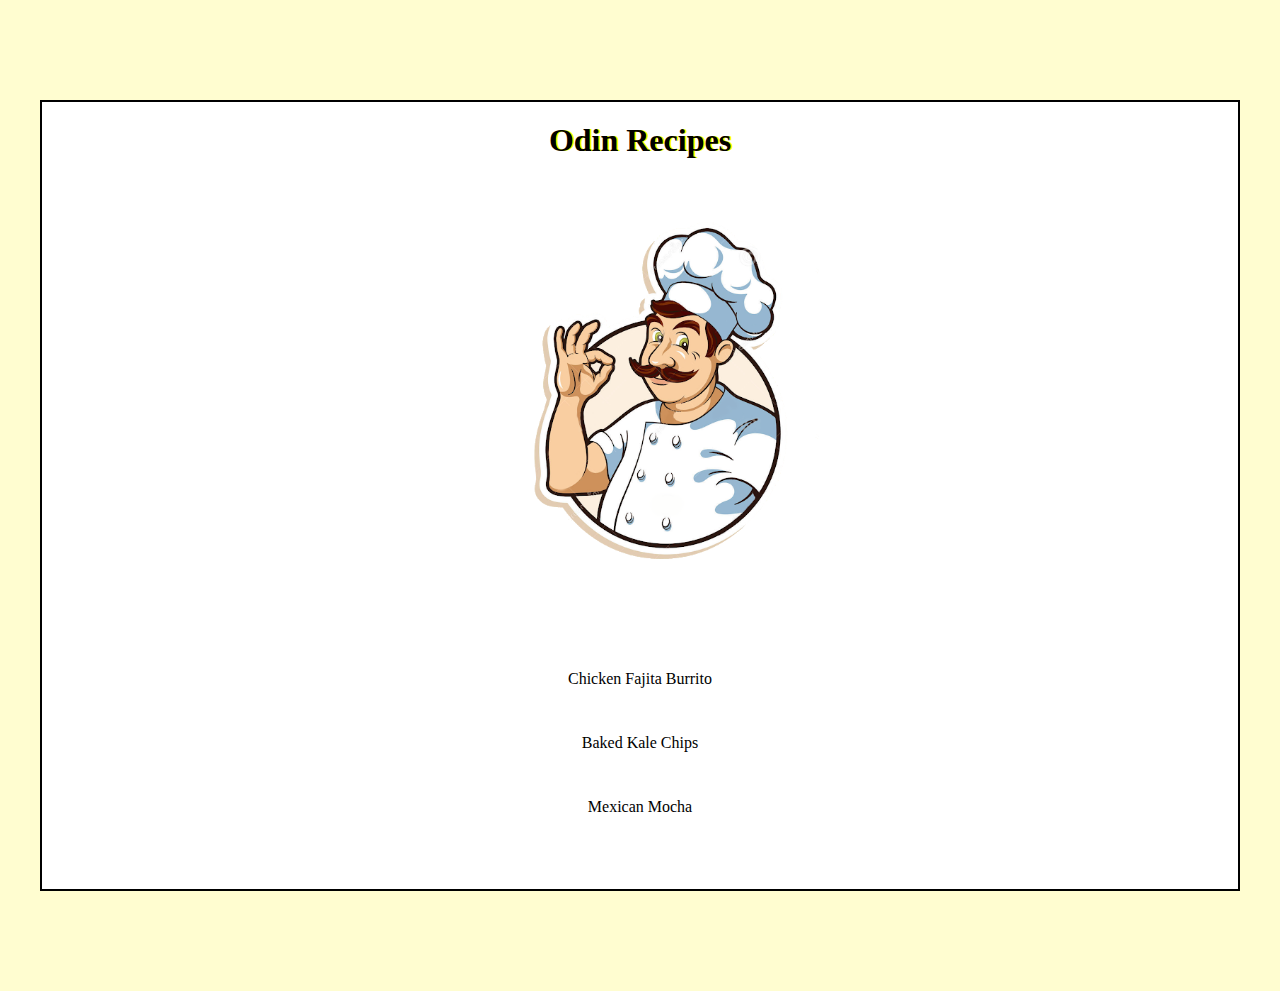
<file: index.html>
<!DOCTYPE html>
<html lang="en">
<head>
    <meta charset="UTF-8">
    <meta name="viewport" content="width=device-width, initial-scale=1.0">
    <title>Odin-Recipes</title>
    <link rel="stylesheet" href="./style.css">
</head>
<body>
    <div class="container">
        <h1>Odin Recipes</h1>

        <img src="./img/chef.png" alt="Chef">
        <br>
        <ul class="main-list">
            <li><a href="./recipes/burrito.html">Chicken Fajita Burrito</a></li>
            <li><a href="./recipes/baked-kale-chips.html">Baked Kale Chips </a></li>
            <li><a href="./recipes/mexican-mocha.html">Mexican Mocha</a></li>
        </ul>
    </div>
  
 
   

</body>
</html>
</file>
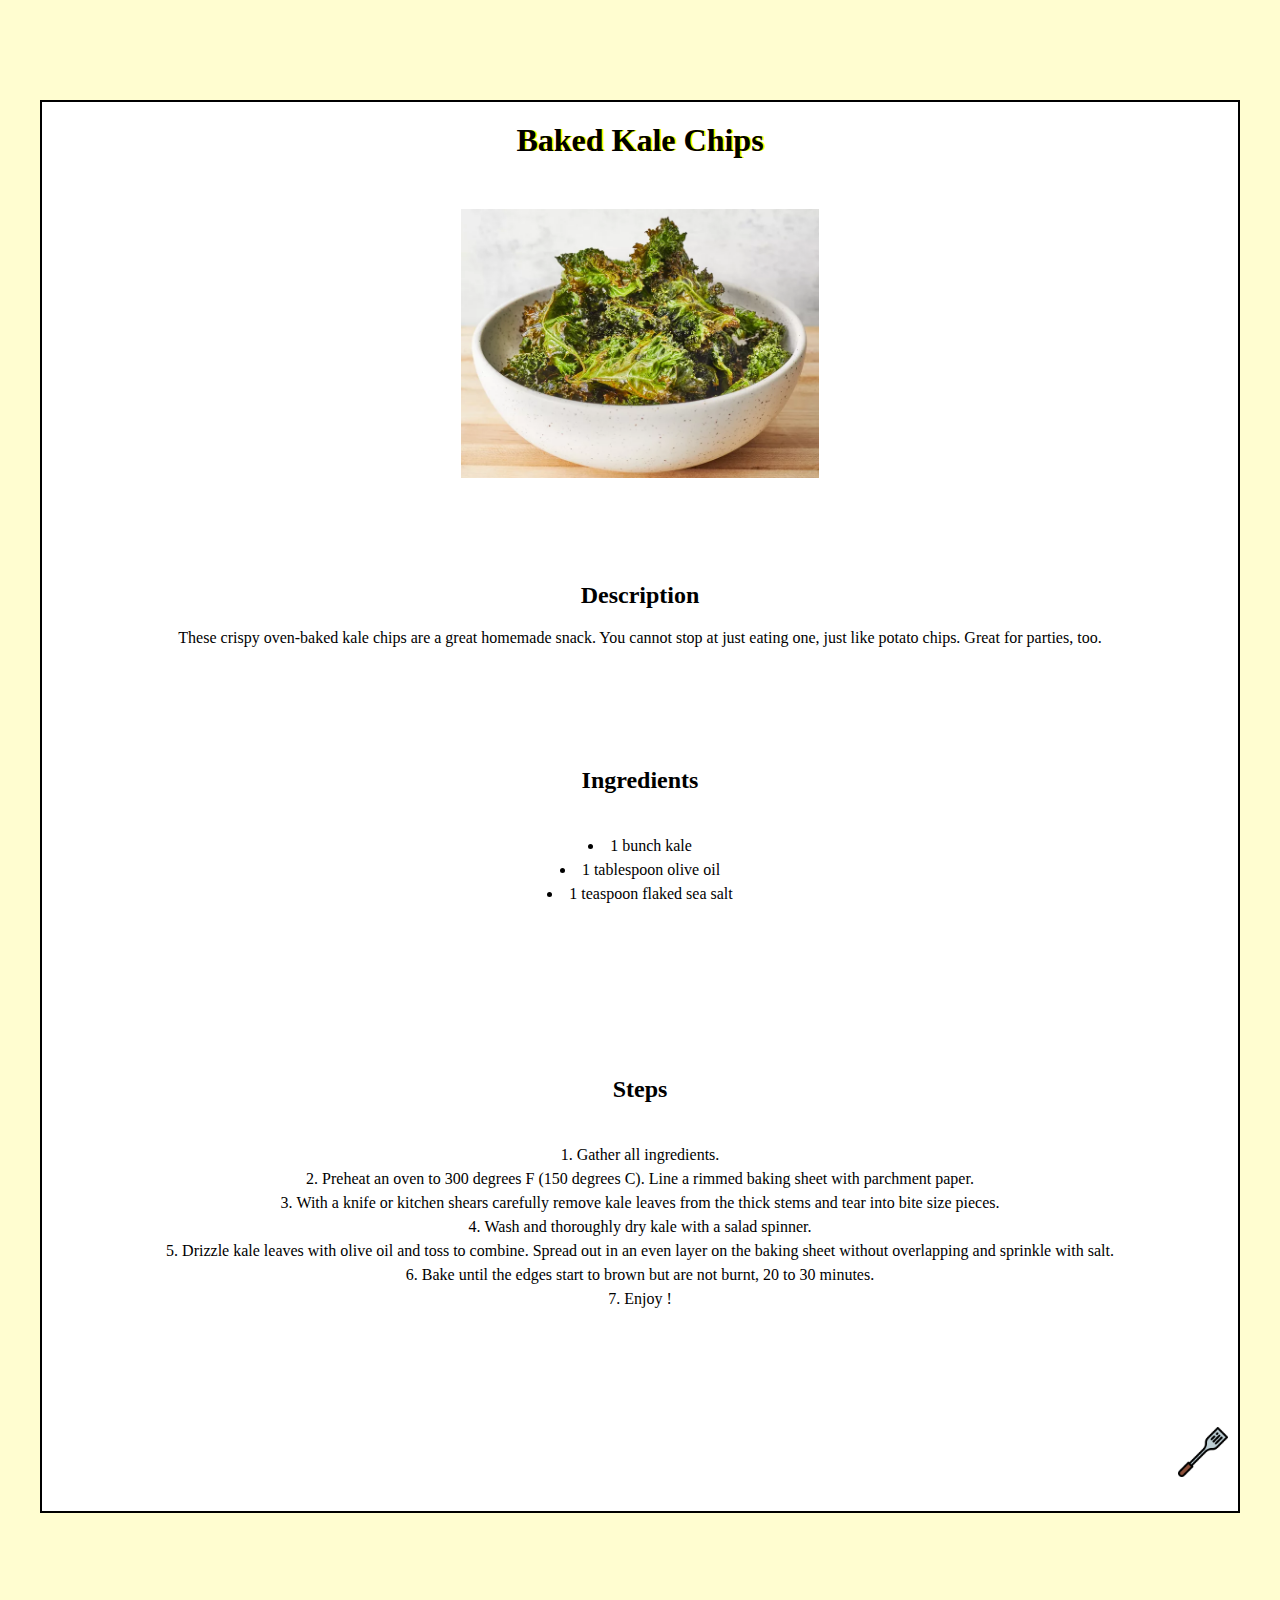
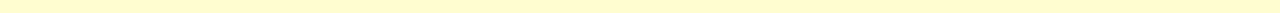
<file: recipes/baked-kale-chips.html>
<!DOCTYPE html>
<html lang="en">
<head>
    <meta charset="UTF-8">
    <meta name="viewport" content="width=device-width, initial-scale=1.0">
    <title>Baked Kale Chips</title>
    <link rel="stylesheet" href="../style.css">
</head>
<body>
    <div class="container">

        <h1>Baked Kale Chips</h1>
        <img src="../img/baked-kale-chips.webp" alt="Baked Kale Chips">

        <div class="description">
            <h2>Description</h2>
            <p>These crispy oven-baked kale chips are a great homemade snack. You cannot stop at just eating one, just like potato chips. Great for parties, too.</p>
        </div>
        

        <div class="ingredients">
            <h2>Ingredients</h2>
            <ul>
                <li>1 bunch kale</li>
                <li>1 tablespoon olive oil</li>
                <li>1 teaspoon flaked sea salt</li>
            </ul>
        </div>
       
        
        <div class="steps">
            <h2>Steps</h2>
            <ol>
             <li>Gather all ingredients.</li>
             <li>Preheat an oven to 300 degrees F (150 degrees C). Line a rimmed baking sheet with parchment paper.</li>
             <li>With a knife or kitchen shears carefully remove kale leaves from the thick stems and tear into bite size pieces.</li>
             <li>Wash and thoroughly dry kale with a salad spinner.</li>
             <li>Drizzle kale leaves with olive oil and toss to combine. Spread out in an even layer on the baking sheet without overlapping and sprinkle with salt.</li>
             <li>Bake until the edges start to brown but are not burnt, 20 to 30 minutes.</li>
             <li>Enjoy !</li>
            </ol>
        </div>
    


        <a class="back-to-main" href="../index.html"><img src="../img/spatula.png" alt="Back to main paige"></a>
        
    </div>

</body>
</html>
</file>
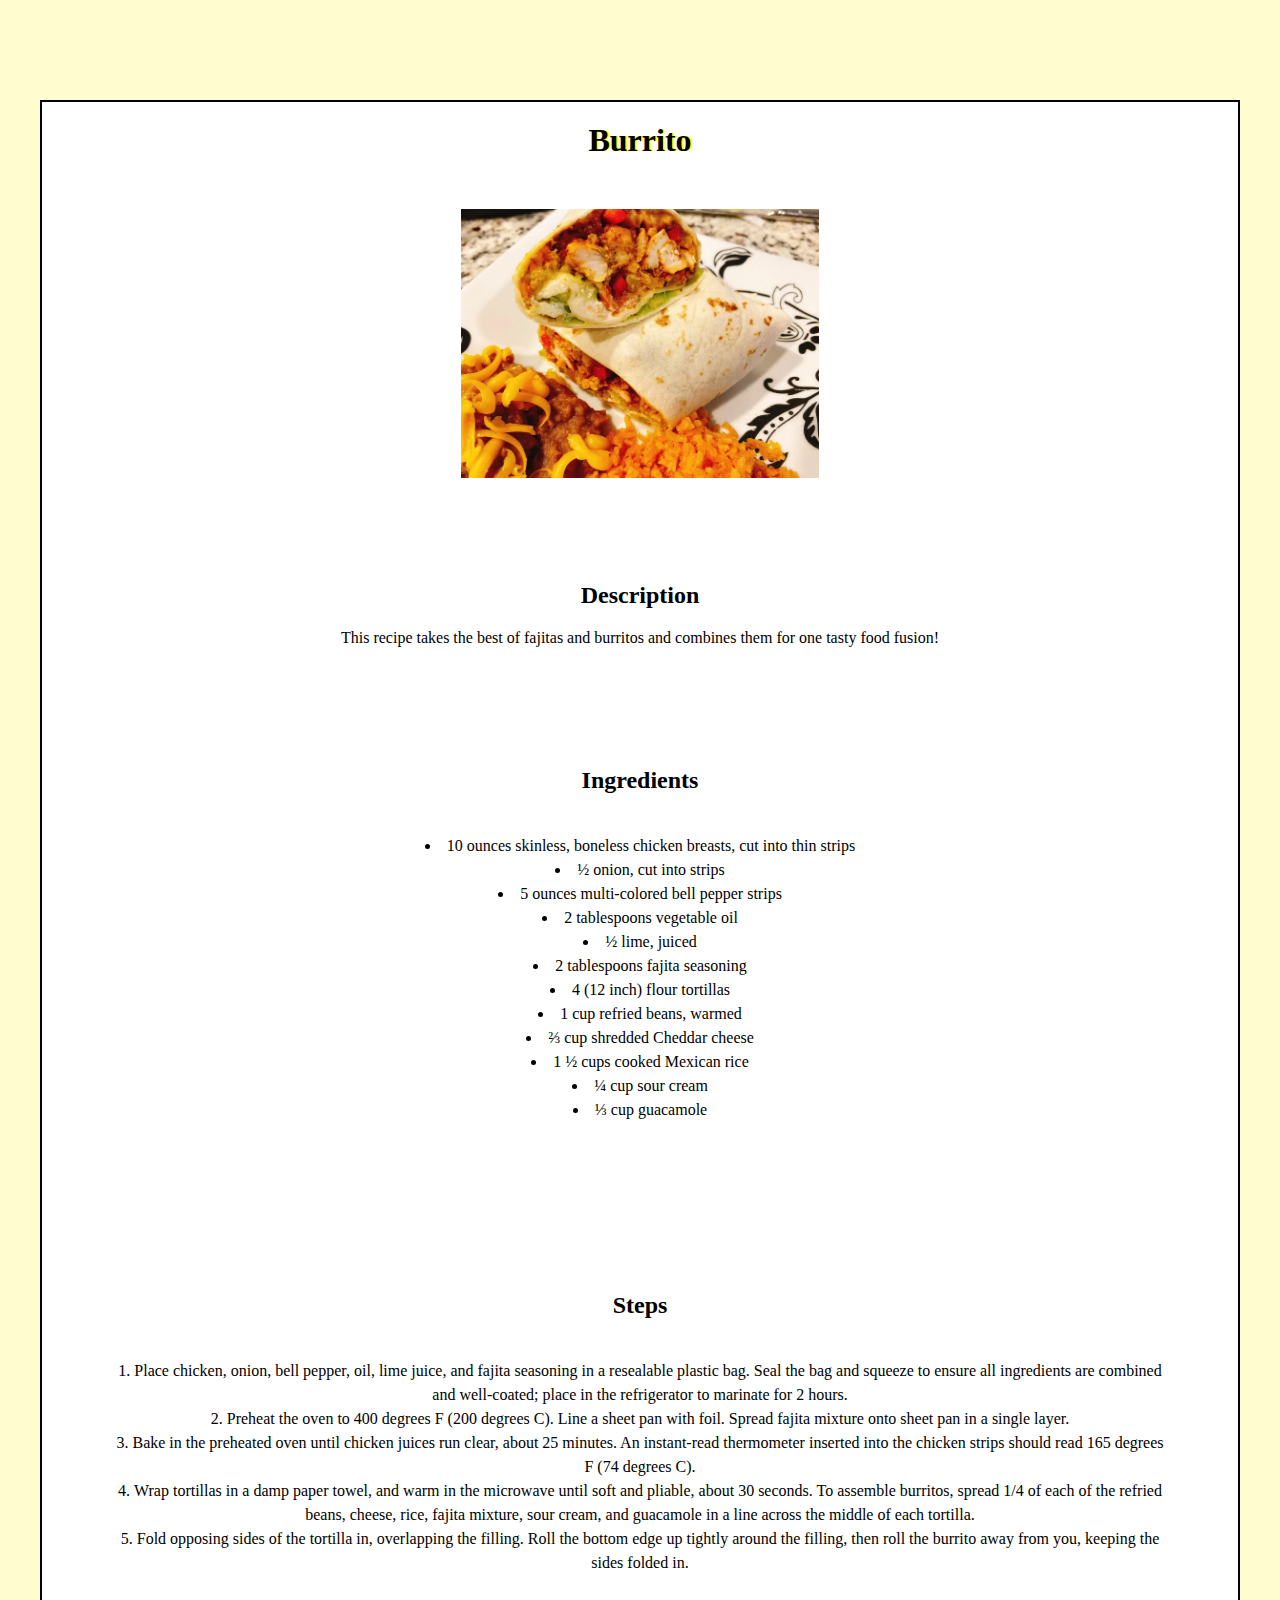
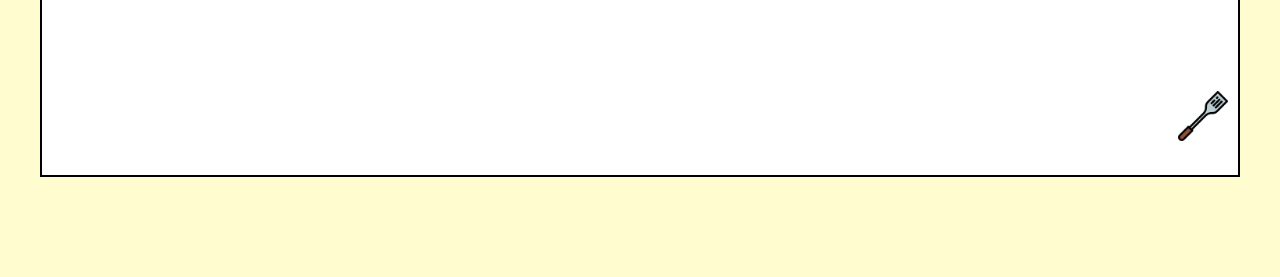
<file: recipes/burrito.html>
<!DOCTYPE html>
<html lang="en">
<head>
    <meta charset="UTF-8">
    <meta name="viewport" content="width=device-width, initial-scale=1.0">
    <title>Burrito</title>
    <link rel="stylesheet" href="../style.css">
</head>
<body>

    <div class="container">
        <h1>Burrito</h1>
        <img src="../img/chicken-fajita-burrito.webp" alt="Chicken Fajita Burrito">

        <div class="description">
            <h2>Description</h2>
        <p>This recipe takes the best of fajitas and burritos and combines them for one tasty food fusion!</p>
        </div>
        

        <div class="ingredients">
              
            <h2>Ingredients</h2>
            <ul>
                <li>10 ounces skinless, boneless chicken breasts, cut into thin strips</li>
                <li>½ onion, cut into strips</li>
                <li>5 ounces multi-colored bell pepper strips</li>
                <li>2 tablespoons vegetable oil</li>
                <li>½ lime, juiced</li>
                <li>2 tablespoons fajita seasoning</li>
                <li>4 (12 inch) flour tortillas</li>
                <li>1 cup refried beans, warmed</li>
                <li>⅔ cup shredded Cheddar cheese</li>
                <li>1 ½ cups cooked Mexican rice</li>
                <li>¼ cup sour cream</li>
                <li>⅓ cup guacamole</li>
        
            </ul>
        </div>
  
        
        <div class="steps">

            <h2>Steps</h2>
            <ol>
                <li>Place chicken, onion, bell pepper, oil, lime juice, and fajita seasoning in a resealable plastic bag. Seal the bag and squeeze to ensure all ingredients are combined and well-coated; place in the refrigerator to marinate for 2 hours. </li>
                <li>Preheat the oven to 400 degrees F (200 degrees C). Line a sheet pan with foil. Spread fajita mixture onto sheet pan in a single layer.</li>
                <li>Bake in the preheated oven until chicken juices run clear, about 25 minutes. An instant-read thermometer inserted into the chicken strips should read 165 degrees F (74 degrees C).</li>
                <li>Wrap tortillas in a damp paper towel, and warm in the microwave until soft and pliable, about 30 seconds. To assemble burritos, spread 1/4 of each of the refried beans, cheese, rice, fajita mixture, sour cream, and guacamole in a line across the middle of each tortilla.</li>
                <li>Fold opposing sides of the tortilla in, overlapping the filling. Roll the bottom edge up tightly around the filling, then roll the burrito away from you, keeping the sides folded in.</li>
            </ol>
        </div>


        <a class="back-to-main" href="../index.html"><img src="../img/spatula.png" alt="Back to main paige"></a>
    
    </div>
  
</body>
</html>
</file>
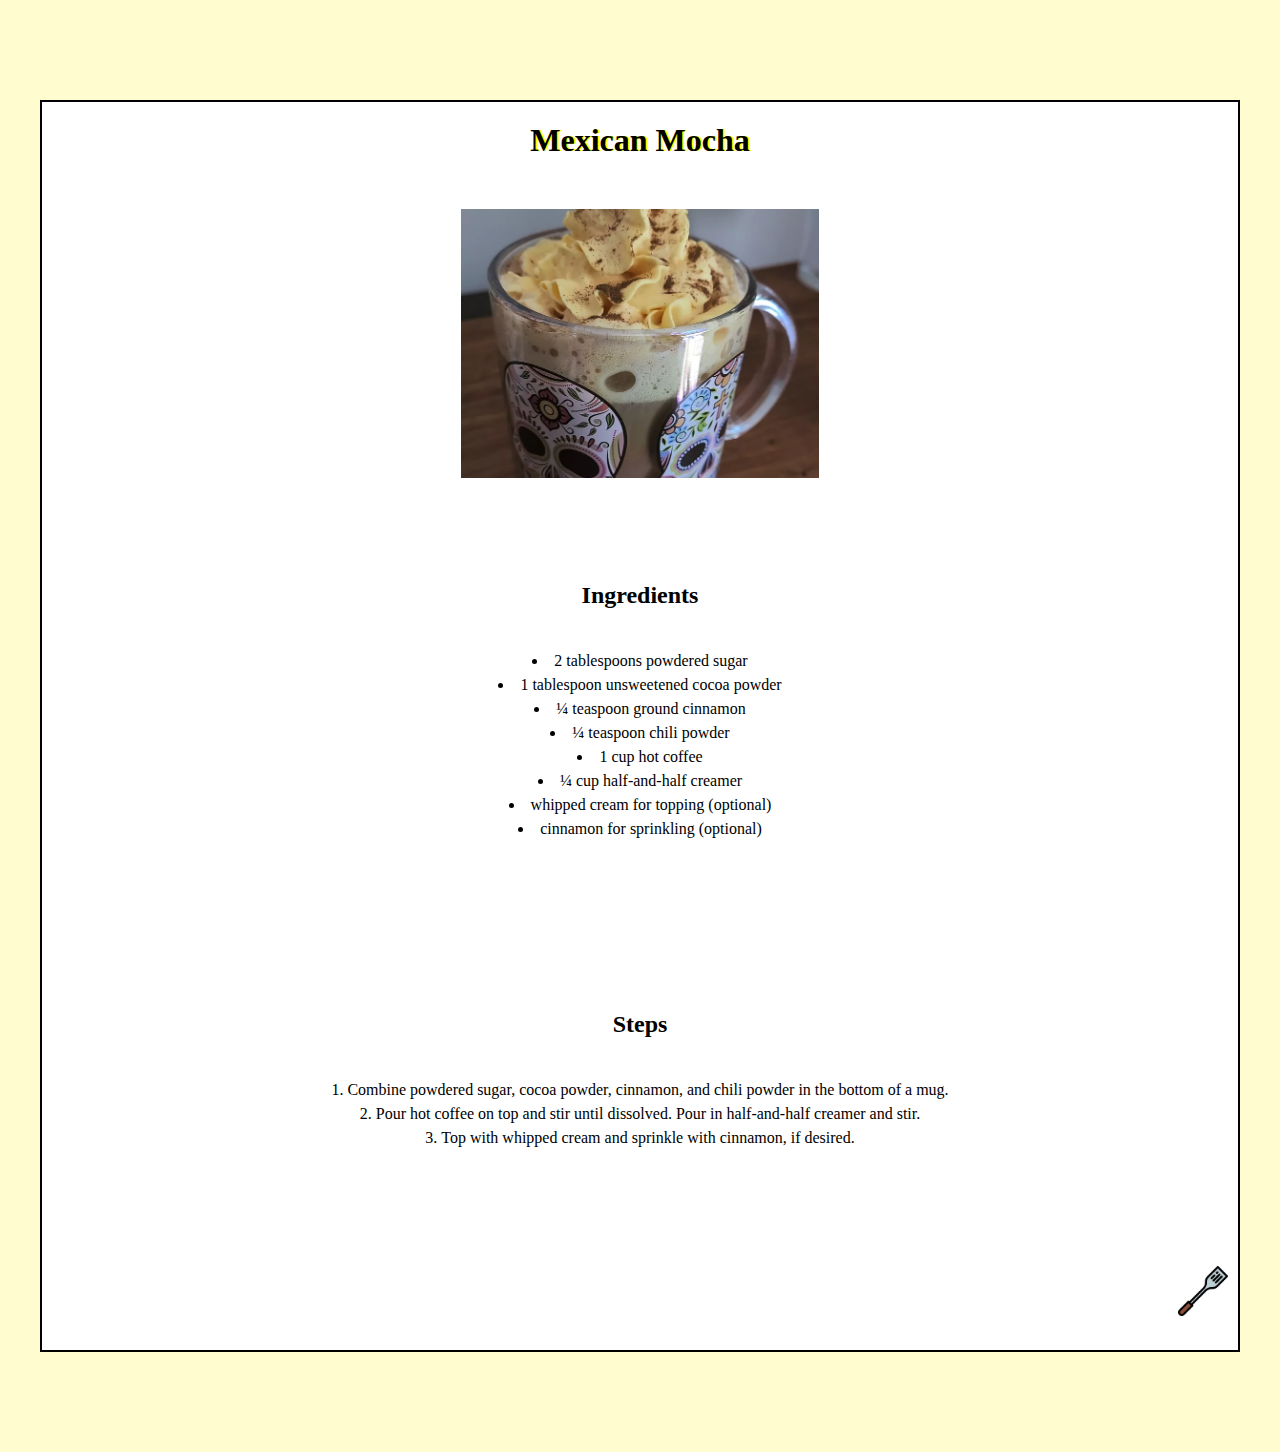
<file: recipes/mexican-mocha.html>
<!DOCTYPE html>
<html lang="en">
<head>
    <meta charset="UTF-8">
    <meta name="viewport" content="width=device-width, initial-scale=1.0">
    <title>Mexican Mocha</title>
    <link rel="stylesheet" href="../style.css">
</head>
<body>

    <div class="container">
        <h1>Mexican Mocha</h1>
        <img src="../img/mexican-mocha.webp" alt="Mexican Mocha">
        

        <div class="ingredients">
            <h2>Ingredients</h2>
            <ul>
                
                <li>2 tablespoons powdered sugar</li>
                <li>1 tablespoon unsweetened cocoa powder</li>
                <li>¼ teaspoon ground cinnamon</li>
                <li>¼ teaspoon chili powder</li>
                <li>1 cup hot coffee</li>
                <li>¼ cup half-and-half creamer</li>
                <li>whipped cream for topping (optional)</li>
                <li>cinnamon for sprinkling (optional)</li>
        
            </ul>
        </div>
        

        <div class="steps">
            <h2>Steps</h2>
            <ol>
                <li>Combine powdered sugar, cocoa powder, cinnamon, and chili powder in the bottom of a mug.</li>
                <li>Pour hot coffee on top and stir until dissolved. Pour in half-and-half creamer and stir.</li>
                <li>Top with whipped cream and sprinkle with cinnamon, if desired.</li>
            </ol>
        </div>
        
       
     <a class="back-to-main" href="../index.html"><img src="../img/spatula.png" alt="Back to main paige"></a>
    </div>
 


</body>
</html>
</file>
<file: style.css>
*{
    font-family: 'Times New Roman', Times, serif;
    box-sizing: border-box;

    margin: 0;
    padding: 0;

}

body{
    
    background-color:#FFFDD0;
}

.main-list a{
    text-decoration: none;
    color: black;


    display: inline-block;
    width: 100%;
    padding: 20px;
}

.main-list li a:active{
    font-weight: bolder;
}


.container{
    position: relative;
    max-width: 1200px;
    margin: 100px auto;
    text-align: center;

    background-color: #fff;
    border: 2px solid black;
}

.container .main-list{
    list-style: none;
}


img{
    width: 30%;
    margin: 0 auto;
    margin-bottom: 30px;
}

.main-list li:hover{
    border: 1px solid black;
    background-color: antiquewhite;
}

h1{

    margin: 20px 0px 50px 0px;
    text-shadow: 2px 0px yellow;
}

h2{

   margin: 20px 0px;
}


ul{
    list-style-position: inside;
    margin-bottom: 30px;
    line-height: 1.5;

    padding: 20px;
}

ol{
    list-style-position: inside;
    margin-bottom: 30px;
    line-height: 1.5;

    padding: 20px;
}

.back-to-main img{
    width: 50px;
  
}

.back-to-main{
    position: absolute;
    bottom: 0;
    right: 10px;
}

.steps,
.description,
.ingredients{
    padding: 50px;
}


.steps{
    margin-bottom: 100px;
}
</file>
